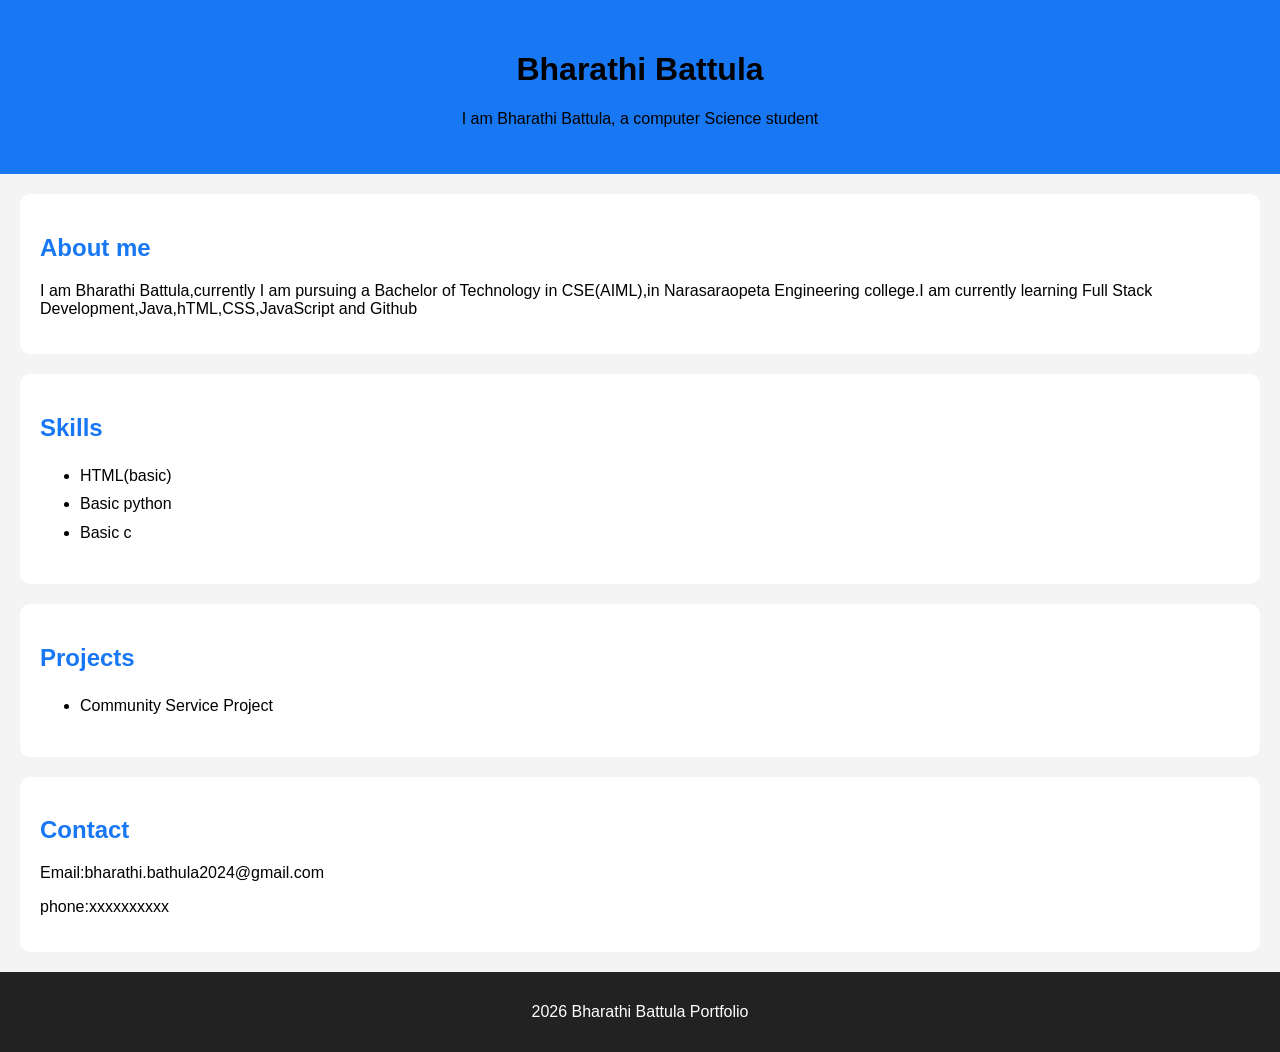
<file: portfolio.html>
<!DOCTYPE html>
<html lang="en">
<head>
    <meta charset="UTF-8">
    <meta name="viewport" content="width=device-width, initial-scale=1.0">
    <title>Bharathi portfolio</title>
    <style>
        body{font-family:Arial,sans-serif;margin:0;padding:0;background:#f4f4f4;}
        header{background:#1877f2;color:whilte;text-align:center;padding:30px;}
        section{background:white;margin:20px;padding:20px;border-radius:10px;box-shadow:0 0 10px rgba(0,0,0,0,1);}
        h2{color:#1877f2;}
        ul{line-height:1.8;}
        footer{text-align:center;background:#222;color:white;padding:15px;}
    </style>
</head>
<body>
    <header>
        <h1>Bharathi Battula</h1>
        <p>I am Bharathi Battula, a computer Science student</p>
    </header>
    <section>
        <h2>About me</h2>
            <p>I am Bharathi Battula,currently I am pursuing a Bachelor of Technology in CSE(AIML),in Narasaraopeta Engineering college.I am currently learning Full Stack Development,Java,hTML,CSS,JavaScript and Github</p>
    </section>
    <section>
        <h2>Skills</h2>
        <ul>
            <li>HTML(basic)</li>
            <li>Basic python</li>
            <li>Basic c</li>
        </ul>
    </section>
    <section>
        <h2>Projects</h2>
        <ul>
            <li>Community Service Project</li>
        </ul>
    </section>
    <section>
        <h2>Contact</h2>
        <p>Email:bharathi.bathula2024@gmail.com</p>
        <p>phone:xxxxxxxxxx</p>
    </section>
    <footer>
        <p>2026 Bharathi Battula Portfolio</p>
    </footer>
</body>
</html>
</file>
